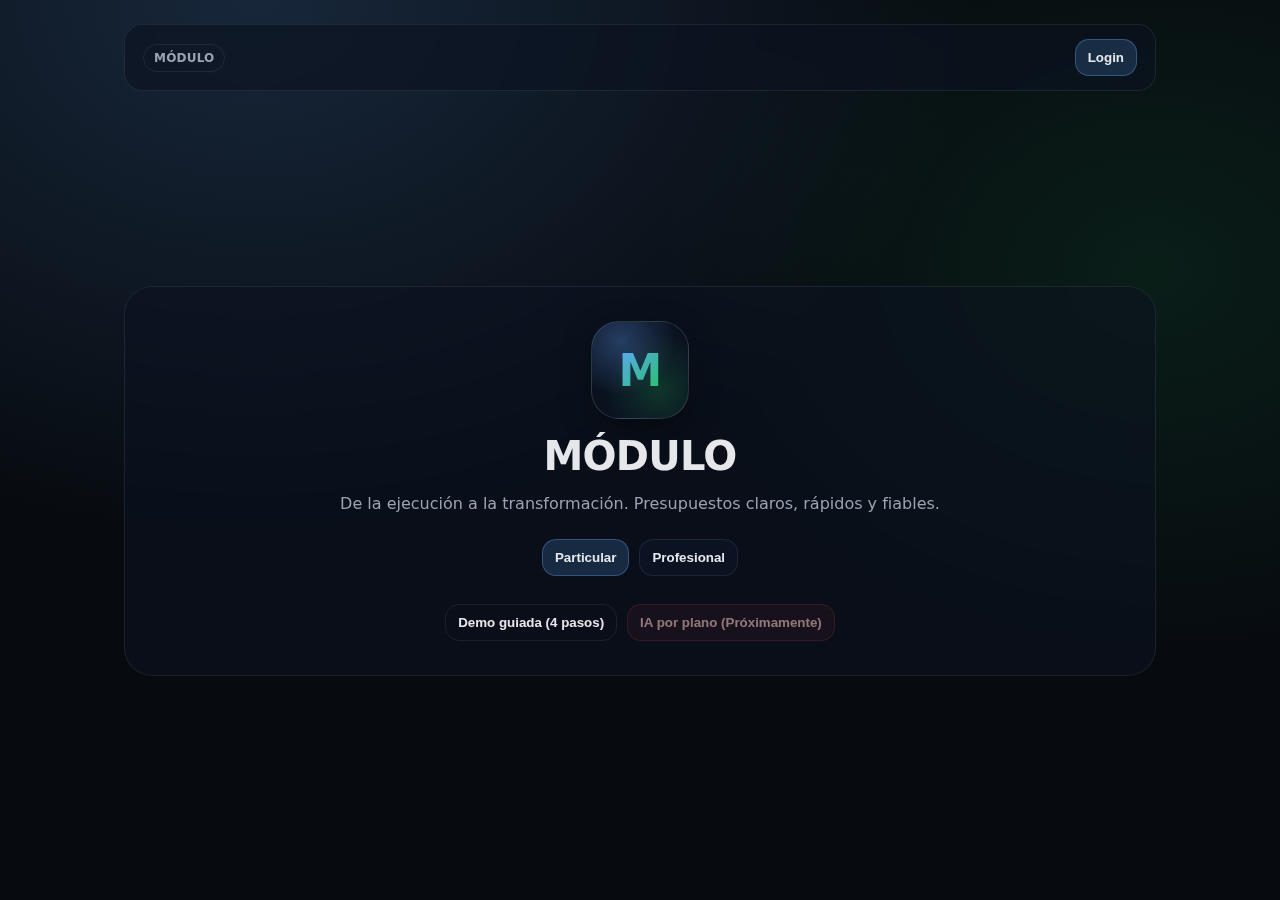
<file: index.html>
<!doctype html>
<html lang="es">
<head>
  <meta charset="utf-8" />
  <meta name="viewport" content="width=device-width, initial-scale=1" />
  <title>MÓDULO — Demo MVP CERO</title>
  <link rel="stylesheet" href="./styles.css" />
</head>
<body>
  <div id="app"></div>
  <!-- cache-bust: keep filename but add version query so Netlify/browser loads latest -->
  <script src="./app.js?v=20260216"></script>
</body>
</html>
</file>
<file: styles.css>
:root{
  --bg:#070b10;
  --card:#0b1220;
  --card2:#0f172a;
  --text:#e5e7eb;
  --muted:#9ca3af;
  --line:rgba(255,255,255,.08);
  --accent:#60a5fa;
  --danger:#ef4444;
  --ok:#22c55e;
  --warn:#f59e0b;
}
*{box-sizing:border-box}
html,body{height:100%}
body{
  margin:0;
  font-family: ui-sans-serif, system-ui, -apple-system, Segoe UI, Roboto, Helvetica, Arial, "Apple Color Emoji","Segoe UI Emoji";
  background:
    radial-gradient(1200px 900px at 20% 0%, rgba(96,165,250,.18), transparent 60%),
    radial-gradient(900px 700px at 90% 30%, rgba(34,197,94,.10), transparent 55%),
    var(--bg);
  color:var(--text);
}
a{color:inherit;text-decoration:none}
.container{max-width:1080px;margin:0 auto;padding:24px}
.topbar{
  display:flex;align-items:center;justify-content:space-between;gap:12px;
  padding:14px 18px;border:1px solid var(--line);
  border-radius:18px;background:rgba(11,18,32,.65);backdrop-filter: blur(10px);
  position:sticky;top:12px;z-index:10;
}
.brand{display:flex;align-items:center;gap:10px;font-weight:800;letter-spacing:.2px}
.pill{
  font-size:12px;padding:6px 10px;border:1px solid var(--line);border-radius:999px;color:var(--muted)
}
.nav{display:flex;gap:8px;flex-wrap:wrap;justify-content:flex-end;align-items:center}
.btn{
  appearance:none;border:1px solid var(--line);background:rgba(15,23,42,.55);color:var(--text);
  padding:10px 12px;border-radius:14px;cursor:pointer;
  transition:transform .05s ease, border-color .15s ease, background .15s ease;
  font-weight:700;
}
.btn:hover{border-color:rgba(255,255,255,.18)}
.btn:active{transform:translateY(1px)}
.btn.primary{background:rgba(96,165,250,.18);border-color:rgba(96,165,250,.35)}
.btn.ghost{background:transparent}
.btn.danger{
  background:rgba(239,68,68,.12);
  border-color:rgba(239,68,68,.30);
  color:#fecaca;
}
.btn:disabled{opacity:.55;cursor:not-allowed}
.grid{display:grid;gap:16px}
.two{grid-template-columns: 1.3fr .7fr}
@media (max-width: 920px){.two{grid-template-columns:1fr}}

.card{
  border:1px solid var(--line);
  border-radius:18px;
  background:rgba(11,18,32,.6);
  backdrop-filter: blur(10px);
  padding:16px;
}
.card h2{margin:0 0 8px 0;font-size:18px}
.card h3{margin:0 0 8px 0;font-size:15px;color:#dbeafe}
.muted{color:var(--muted)}
.hr{height:1px;background:var(--line);margin:12px 0}

.hero{
  min-height: calc(100vh - 120px);
  display:flex;
  align-items:center;
  justify-content:center;
  padding: 24px 0;
}
.heroCard{
  width:100%;
  border:1px solid var(--line);
  border-radius:28px;
  background:rgba(11,18,32,.55);
  backdrop-filter: blur(12px);
  padding: 34px 22px;
}
.heroInner{
  display:flex;flex-direction:column;align-items:center;text-align:center;gap:16px;
  max-width: 720px; margin: 0 auto;
}
.logoM{
  width:98px;height:98px;border-radius:28px;
  display:grid;place-items:center;
  border:1px solid rgba(255,255,255,.12);
  background: radial-gradient(90px 90px at 30% 20%, rgba(96,165,250,.30), transparent 60%),
              radial-gradient(90px 90px at 70% 70%, rgba(34,197,94,.20), transparent 60%),
              rgba(15,23,42,.35);
  box-shadow: 0 10px 30px rgba(0,0,0,.35);
}
.logoM span{
  font-size:44px;font-weight:900;letter-spacing:-.8px;
  background: linear-gradient(135deg, rgba(96,165,250,1), rgba(34,197,94,1));
  -webkit-background-clip:text;background-clip:text;color:transparent;
}
.heroTitle{
  font-size:40px;line-height:1.05;margin:0;font-weight:900;letter-spacing:-.8px;
}
.heroHook{
  font-size:16px;line-height:1.35;color:var(--muted);
  margin:0;
}
.heroActions{display:flex;gap:10px;flex-wrap:wrap;justify-content:center;margin-top:8px}
.badges{display:flex;gap:10px;flex-wrap:wrap;justify-content:center;margin-top:6px}
.badge{
  font-size:12px;padding:7px 10px;border-radius:999px;border:1px solid var(--line);
  background:rgba(15,23,42,.45);color:var(--muted)
}

.tabs{display:flex;gap:8px;flex-wrap:wrap}
.tab{
  padding:10px 12px;border-radius:14px;border:1px solid var(--line);
  background:rgba(15,23,42,.45);cursor:pointer;font-weight:800;
  color:var(--muted)
}
.tab.active{
  color:#dbeafe;border-color:rgba(96,165,250,.35);
  background:rgba(96,165,250,.14)
}

.form{display:grid;gap:10px;margin-top:10px}
.field{display:grid;gap:6px}
.label{font-size:12px;color:var(--muted)}
.input{
  padding:10px 12px;border-radius:14px;border:1px solid var(--line);
  background:rgba(15,23,42,.6);color:var(--text)
}
.row2{display:grid;grid-template-columns:1fr 1fr;gap:10px}
@media (max-width: 720px){.row2{grid-template-columns:1fr}}

.kpis{display:flex;gap:10px;flex-wrap:wrap}
.kpi{
  padding:10px 12px;border:1px solid var(--line);border-radius:14px;background:rgba(15,23,42,.55)
}
.kpi .v{font-size:18px;font-weight:900}
.kpi .l{font-size:12px;color:var(--muted)}

.cards{display:grid;grid-template-columns:repeat(3,1fr);gap:12px}
@media (max-width: 920px){.cards{grid-template-columns:1fr}}
.choice{
  padding:14px;border:1px solid var(--line);border-radius:18px;background:rgba(15,23,42,.45);
  cursor:pointer;transition:border-color .15s ease, transform .05s ease;
}
.choice:hover{border-color:rgba(255,255,255,.18)}
.choice:active{transform:translateY(1px)}
.choice .t{font-weight:900}
.choice .d{font-size:13px;color:var(--muted);margin-top:6px;line-height:1.3}

.stepper{display:flex;gap:10px;align-items:center;flex-wrap:wrap}
.step{
  display:flex;align-items:center;gap:8px;
  padding:8px 10px;border:1px solid var(--line);border-radius:999px;
  font-size:12px;color:var(--muted);background:rgba(15,23,42,.4)
}
.step .dot{width:8px;height:8px;border-radius:999px;background:rgba(255,255,255,.15)}
.step.active{border-color:rgba(96,165,250,.35);color:#dbeafe}
.step.active .dot{background:rgba(96,165,250,.8)}
.step.done{border-color:rgba(34,197,94,.35);color:#d1fae5}
.step.done .dot{background:rgba(34,197,94,.85)}

.tree{display:flex;flex-direction:column;gap:10px}
.chapter{
  border:1px solid var(--line);border-radius:18px;background:rgba(15,23,42,.45);
  padding:12px;
}
.row{display:flex;align-items:center;justify-content:space-between;gap:10px}
.row .left{display:flex;align-items:center;gap:10px;flex:1}
.tag{
  font-size:11px;padding:4px 8px;border-radius:999px;border:1px solid var(--line);color:var(--muted)
}
.toggle{display:flex;align-items:center;gap:10px}
.switch{
  width:44px;height:26px;border-radius:999px;border:1px solid var(--line);
  background:rgba(255,255,255,.06);position:relative;cursor:pointer;flex:0 0 auto;
}
.switch::after{
  content:"";position:absolute;top:3px;left:3px;width:20px;height:20px;border-radius:50%;
  background:rgba(255,255,255,.22);transition:left .15s ease, background .15s ease;
}
.switch.on{background:rgba(34,197,94,.16);border-color:rgba(34,197,94,.35)}
.switch.on::after{left:21px;background:rgba(34,197,94,.85)}
.items{margin-top:10px;display:flex;flex-direction:column;gap:8px}
.item{
  display:flex;align-items:center;justify-content:space-between;gap:10px;
  padding:10px;border:1px solid var(--line);border-radius:14px;background:rgba(11,18,32,.35)
}
.item .name{font-weight:750}
.item .sub{font-size:12px;color:var(--muted);margin-top:2px}
.qty{display:flex;align-items:center;gap:8px}
.small{font-size:12px;color:var(--muted)}
.notice{
  border:1px dashed rgba(239,68,68,.35);background:rgba(239,68,68,.08);
  padding:10px 12px;border-radius:14px;color:#fecaca;font-size:13px
}
.success{
  border:1px dashed rgba(34,197,94,.35);background:rgba(34,197,94,.08);
  padding:10px 12px;border-radius:14px;color:#d1fae5;font-size:13px
}
.warn{
  border:1px dashed rgba(245,158,11,.35);background:rgba(245,158,11,.08);
  padding:10px 12px;border-radius:14px;color:#fde68a;font-size:13px
}


/* =========================
   PRO — color por profesión
   (scoped: NO afecta a Particular)
   ========================= */
body.proTheme{ --proAccent: 96,165,250; } /* default */
body.proTheme.role-constructor{ --proAccent: 245,158,11; }
body.proTheme.role-arquitecto{ --proAccent: 96,165,250; }
body.proTheme.role-interiorista{ --proAccent: 236,72,153; }
body.proTheme.role-inmobiliaria{ --proAccent: 34,197,94; }
body.proTheme.role-industrial{ --proAccent: 34,211,238; }

body.proTheme{
  background:
    radial-gradient(1200px 900px at 20% 0%, rgba(var(--proAccent),.18), transparent 60%),
    radial-gradient(900px 700px at 90% 30%, rgba(34,197,94,.10), transparent 55%),
    var(--bg);
}
body.proTheme .topbar{ border-color: rgba(var(--proAccent), .20); }
body.proTheme .btn.primary{ background: rgba(var(--proAccent), .18); border-color: rgba(var(--proAccent), .35); }
body.proTheme .step.active{ border-color: rgba(var(--proAccent), .35); }
body.proTheme .step.active .dot{ background: rgba(var(--proAccent), .80); }
body.proTheme .tab.active{ border-color: rgba(var(--proAccent), .35); background: rgba(var(--proAccent), .14); }



/* PRO Partidas — vista limpia (capítulos contraídos por defecto) */
.pro-partidas .pro-ch-header{ cursor:pointer; user-select:none; }
.pro-partidas .chev{ width:18px; text-align:center; opacity:.85; font-weight:900; }
.pro-partidas .chapter.collapsed .items{ display:none; }


/* PRO Materiales (capítulos contraídos por defecto) */
.pro-materiales .pro-ch-header{ cursor:pointer; user-select:none; }
.pro-materiales .chev{ width:18px; text-align:center; opacity:.85; font-weight:900; }
.pro-materiales .chapter.collapsed .items{ display:none; }


/* PRO — panel colapsable (sistema minimalista) */
.pro-panel{
  border:1px solid var(--line);
  border-radius:14px;
  background: rgba(15,23,42,.20);
  margin-bottom:12px;
  overflow:hidden;
}
.pro-panel-header{
  display:flex;
  align-items:center;
  justify-content:space-between;
  gap:12px;
  padding:12px 12px;
  cursor:pointer;
  user-select:none;
}
.pro-panel-left{ display:flex; align-items:center; gap:10px; }
.pro-panel .chev{ width:18px; text-align:center; opacity:.85; font-weight:900; }
.pro-panel-body{ padding:0 12px 12px; }

/* Modal (demo guiada) */
.modalOverlay{
  position:fixed;
  inset:0;
  background: rgba(0,0,0,.60);
  display:flex;
  align-items:center;
  justify-content:center;
  padding:18px;
  z-index: 10000;
}
.modalCard{
  width: min(720px, 100%);
  background: rgba(15,23,42,.98);
  border: 1px solid rgba(148,163,184,.25);
  border-radius: 18px;
  padding: 14px;
  box-shadow: 0 20px 60px rgba(0,0,0,.45);
}
.modalHead{
  display:flex;
  align-items:center;
  justify-content:space-between;
  gap:12px;
}
</file>
